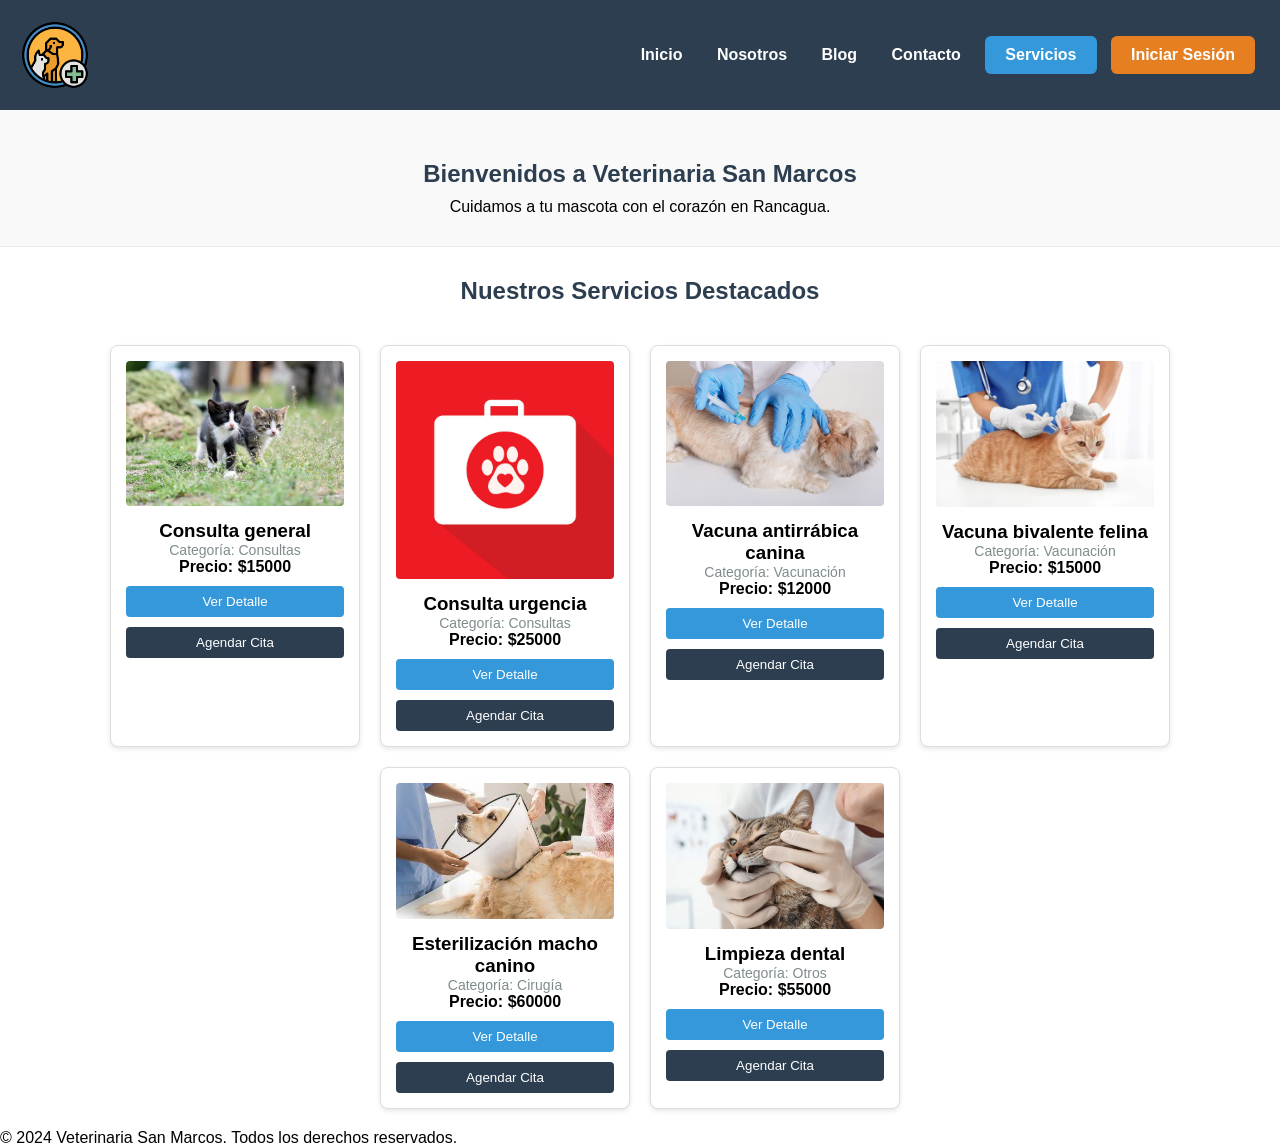
<file: index.html>
<!DOCTYPE html>
<html lang="es">
<head>
    <meta charset="UTF-8">
    <meta name="viewport" content="width=device-width, initial-scale=1.0">
    <title>Veterinaria San Marcos</title>
    <!-- Pagina Principal - index-->
    <link rel="stylesheet" href="css/styles.css">
</head>
<body>

    <!-- Encabezado y Navegación -->
    <header>
        <img src="img/logo.png" alt="Logo Veterinaria San Marcos">
        <nav>
            <a href="index.html">Inicio</a>
            <a href="nosotros.html">Nosotros</a>
            <a href="novedades.html">Blog</a>
            <a href="contacto.html">Contacto</a>
            <a href="servicios.html"class="btn-menu btn-azul">Servicios</a>
            <a href="login.html"class="btn-menu btn-naranja" >Iniciar Sesión</a>
        </nav>
    </header>

    <!-- Contenido Principal -->
    <main>
        <section class="hero">
            <h1>Bienvenidos a Veterinaria San Marcos</h1>
            <p>Cuidamos a tu mascota con el corazón en Rancagua.</p>
        </section>
        
        <section class="destacados">
            <h2>Nuestros Servicios Destacados</h2>
            <!-- Aquí JavaScript inyectará el contenido -->
            <div id="contenedor-servicios"></div>
        </section>
    </main>

    <!-- Pie de página -->
    <footer>
        <p>&copy; 2024 Veterinaria San Marcos. Todos los derechos reservados.</p>
    </footer>

    <!-- A catalogo -->
    <script src="js/catalogo.js"></script>
</body>
</html>
</file>
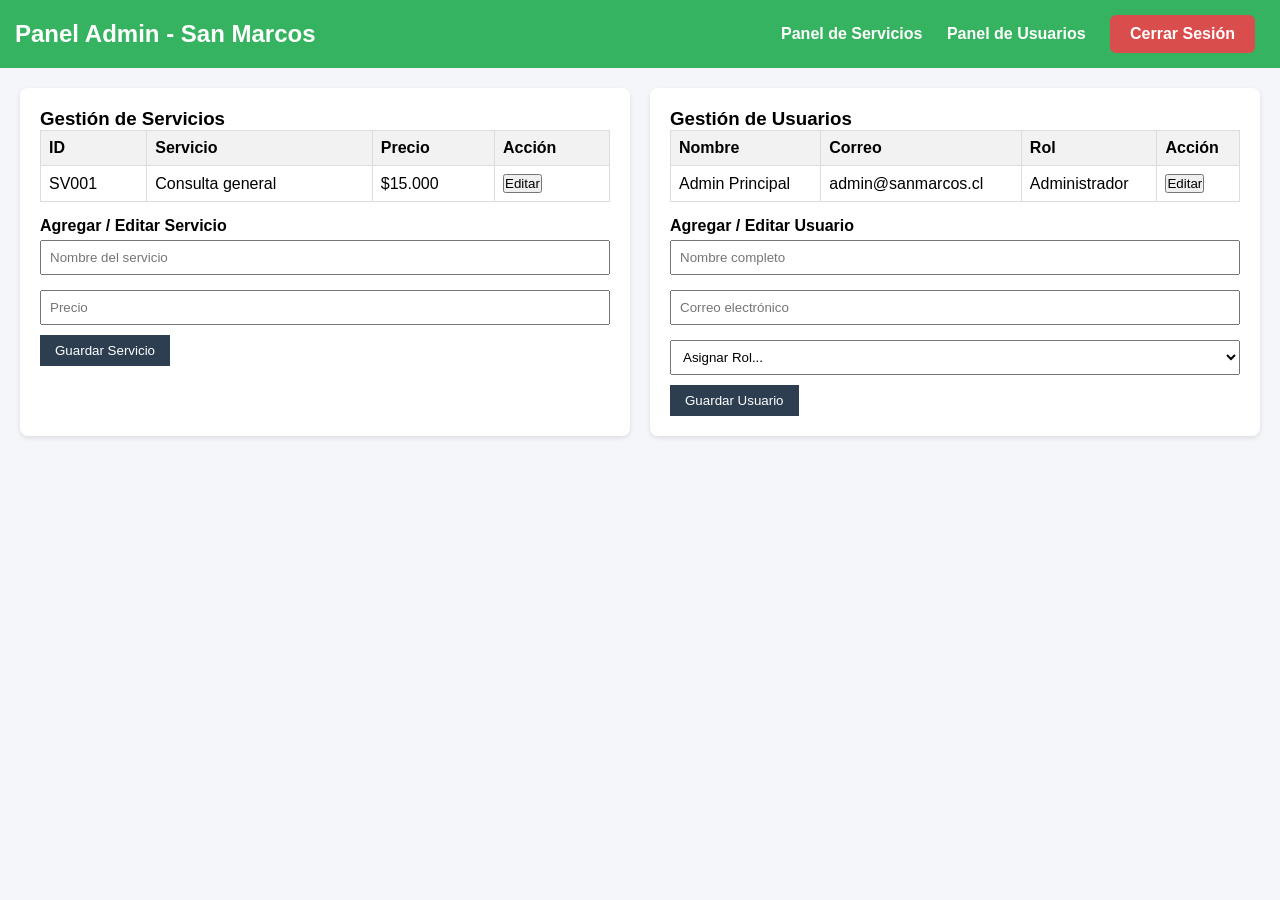
<file: admin.html>
<!DOCTYPE html>
<html lang="es">
<head>
    <meta charset="UTF-8">
    <meta name="viewport" content="width=device-width, initial-scale=1.0">
    <title>Panel de Administración - Veterinaria</title>
    <link rel="stylesheet" href="css/styles.css">
    <style>
        body { background-color: #f4f6f9; }
        .admin-header { background-color: #36b360; color: white; padding: 15px; display: flex; justify-content: space-between; align-items: center; flex-wrap: wrap;}
        .admin-nav a { color: white; text-decoration: none; margin: 0 10px; font-weight: bold; }
        .admin-dashboard { display: flex; flex-wrap: wrap; gap: 20px; padding: 20px; }
        .admin-card { background: white; padding: 20px; border-radius: 8px; flex: 1; min-width: 300px; box-shadow: 0 2px 5px rgba(0,0,0,0.1); }
        table { width: 100%; border-collapse: collapse; margin-bottom: 15px; }
        th, td { border: 1px solid #ddd; padding: 8px; text-align: left; }
        th { background-color: #f2f2f2; }
        .form-group { margin-bottom: 10px; }
        .form-group input, .form-group select { width: 100%; padding: 8px; margin-top: 5px; }
        .btn-admin { background-color: #2c3e50; color: white; padding: 8px 15px; border: none; cursor: pointer; }
    </style>
</head>
<body>
    <header class="admin-header">
        <h2>Panel Admin - San Marcos</h2>
        <nav class="admin-nav">
            <a href="#servicios">Panel de Servicios</a>
            <a href="#usuarios">Panel de Usuarios</a>
            <a href="index.html"class="btn-menu btn-rojo">Cerrar Sesión</a>
        </nav>
    </header>

    <main class="admin-dashboard">
        <!-- Gestión de Servicios -->
        <section class="admin-card">
            <h3>Gestión de Servicios</h3>
            <table>
                <tr>
                    <th>ID</th>
                    <th>Servicio</th>
                    <th>Precio</th>
                    <th>Acción</th>
                </tr>
                <tr>
                    <td>SV001</td>
                    <td>Consulta general</td>
                    <td>$15.000</td>
                    <td><button>Editar</button></td>
                </tr>
            </table>
            
            <h4>Agregar / Editar Servicio</h4>
            <form id="formAdminServicio">
                <div class="form-group">
                    <input type="text" placeholder="Nombre del servicio" required>
                </div>
                <div class="form-group">
                    <input type="number" placeholder="Precio" required>
                </div>
                <button type="submit" class="btn-admin">Guardar Servicio</button>
            </form>
        </section>

        <!-- Gestión de Usuarios -->
        <section class="admin-card">
            <h3>Gestión de Usuarios</h3>
            <table>
                <tr>
                    <th>Nombre</th>
                    <th>Correo</th>
                    <th>Rol</th>
                    <th>Acción</th>
                </tr>
                <tr>
                    <td>Admin Principal</td>
                    <td>admin@sanmarcos.cl</td>
                    <td>Administrador</td>
                    <td><button>Editar</button></td>
                </tr>
            </table>

            <h4>Agregar / Editar Usuario</h4>
            <form id="formAdminUsuario">
                <div class="form-group">
                    <input type="text" placeholder="Nombre completo" required>
                </div>
                <div class="form-group">
                    <input type="email" placeholder="Correo electrónico" required>
                </div>
                <div class="form-group">
                    <select required>
                        <option value="">Asignar Rol...</option>
                        <option value="admin">Administrador</option>
                        <option value="recepcionista">Recepcionista</option>
                        <option value="cliente">Dueño de mascota</option>
                    </select>
                </div>
                <button type="submit" class="btn-admin">Guardar Usuario</button>
            </form>
        </section>
    </main>
</body>
</html>
</file>
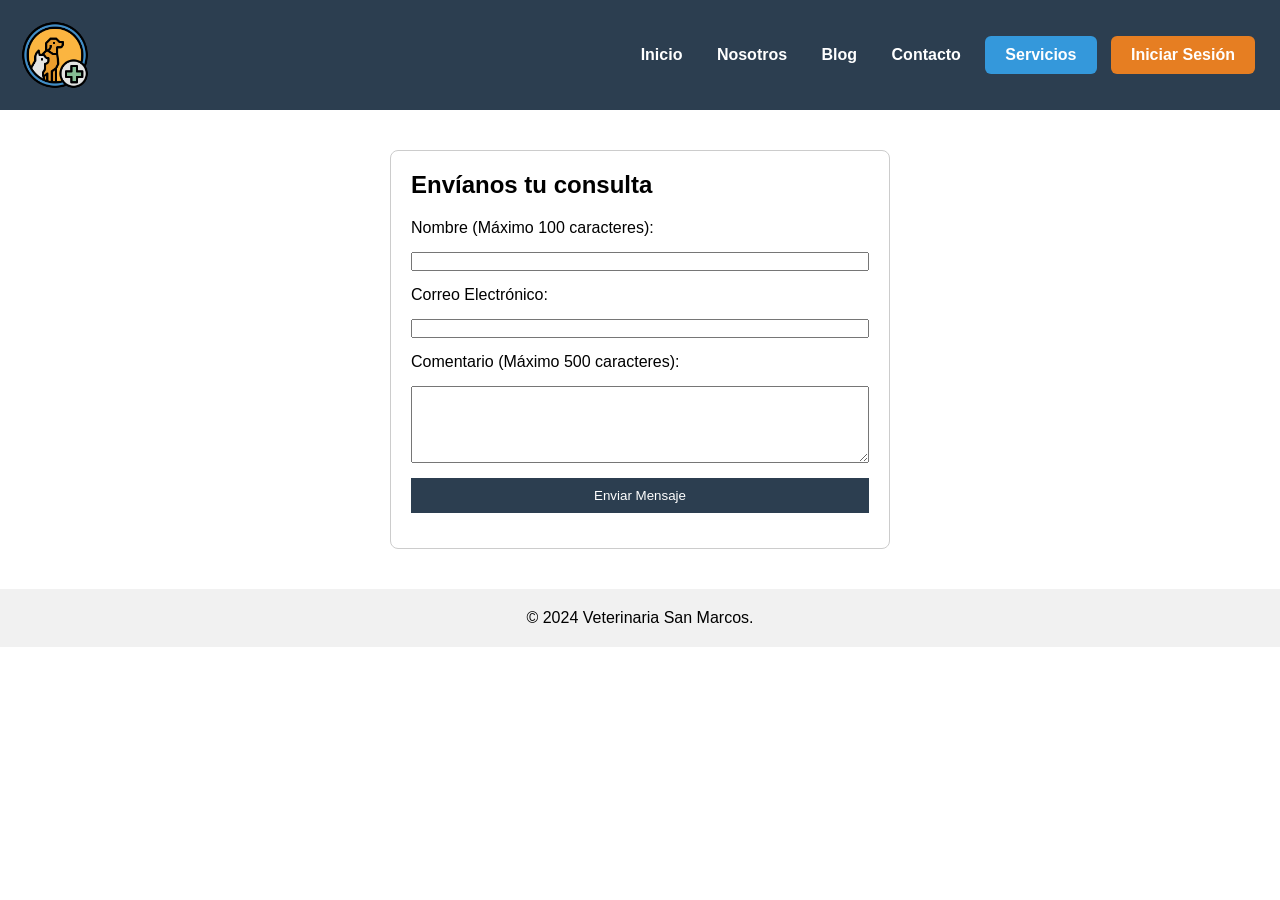
<file: contacto.html>
<!DOCTYPE html>
<html lang="es">
<head>
    <meta charset="UTF-8">
    <meta name="viewport" content="width=device-width, initial-scale=1.0">
    <title>Contacto - Veterinaria San Marcos</title>
    <link rel="stylesheet" href="css/styles.css">
</head>
<body>
    <header>
        <img src="img/logo.png" alt="Logo Veterinaria San Marcos">
        <nav>
            <a href="index.html">Inicio</a>
            <a href="nosotros.html">Nosotros</a>
            <a href="novedades.html">Blog</a>
            <a href="contacto.html">Contacto</a>
            <a href="servicios.html"class="btn-menu btn-azul">Servicios</a>
            <a href="login.html"class="btn-menu btn-naranja" >Iniciar Sesión</a>
        </nav>
    </header>

    <main style="max-width: 500px; margin: 40px auto; padding: 20px; border: 1px solid #ccc; border-radius: 8px;">
        <h2>Envíanos tu consulta</h2>
        <form id="formContacto" style="display: flex; flex-direction: column; gap: 15px; margin-top: 20px;">
            
            <label>Nombre (Máximo 100 caracteres):</label>
            <input type="text" id="contactoNombre" maxlength="100" required>
            
            <label>Correo Electrónico:</label>
            <input type="email" id="contactoCorreo" maxlength="100" required>
            
            <label>Comentario (Máximo 500 caracteres):</label>
            <textarea id="contactoMensaje" rows="5" maxlength="500" required></textarea>
            
            <button type="submit" style="padding: 10px; background-color: #2c3e50; color: white; border: none; cursor: pointer;">Enviar Mensaje</button>
            <p id="contacto-error" style="font-weight: bold; text-align: center;"></p>
        </form>
    </main>

    <footer style="text-align: center; margin-top: 40px; padding: 20px; background-color: #f1f1f1;">
        <p>&copy; 2024 Veterinaria San Marcos.</p>
    </footer>

    <!-- A validaciones -->
    <script src="js/validaciones.js"></script>
</body>
</html>
</file>
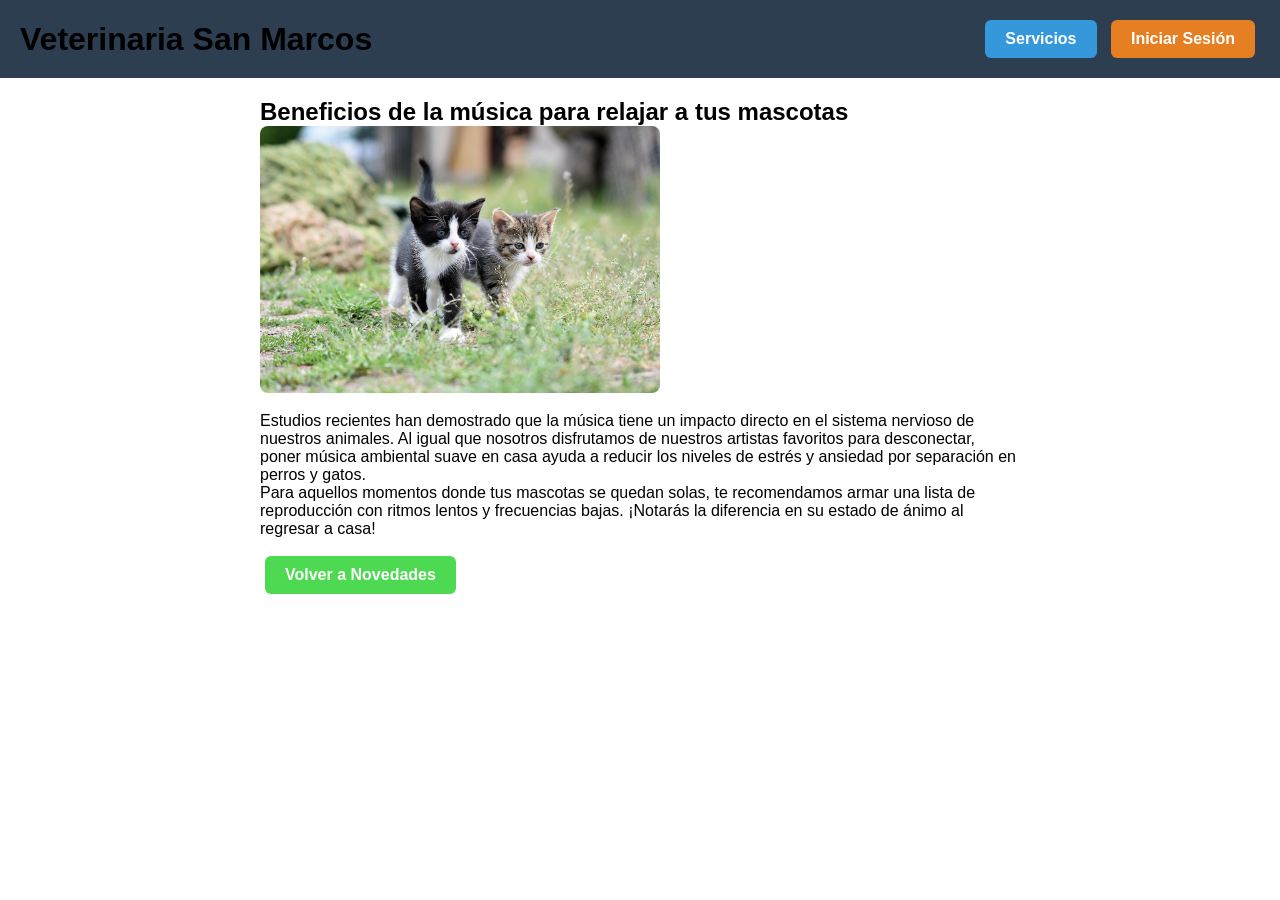
<file: detalle_novedad1.html>
<!DOCTYPE html>
<html lang="es">
<head>
    <meta charset="UTF-8">
    <meta name="viewport" content="width=device-width, initial-scale=1.0">
    <title>Musicoterapia para Mascotas - Veterinaria San Marcos</title>
    <link rel="stylesheet" href="css/styles.css">
</head>
<body>
    <header>
        <h1>Veterinaria San Marcos</h1>
        <nav>
            <a href="servicios.html" class="btn-menu btn-azul">Servicios</a>
            <a href="login.html" class="btn-menu btn-naranja">Iniciar Sesión</a>
        </nav>
    </header>

    <main style="padding: 20px; max-width: 800px; margin: auto;">
        <article>
            <h2>Beneficios de la música para relajar a tus mascotas</h2>
            <img src="img/gato.jpg" alt="Mascota relajada" style="width: 100%; max-width: 400px; border-radius: 8px; margin-bottom: 15px;">
            <p>Estudios recientes han demostrado que la música tiene un impacto directo en el sistema nervioso de nuestros animales. Al igual que nosotros disfrutamos de nuestros artistas favoritos para desconectar, poner música ambiental suave en casa ayuda a reducir los niveles de estrés y ansiedad por separación en perros y gatos.</p>
            <p>Para aquellos momentos donde tus mascotas se quedan solas, te recomendamos armar una lista de reproducción con ritmos lentos y frecuencias bajas. ¡Notarás la diferencia en su estado de ánimo al regresar a casa!</p>
            <br>
            <!-- Botón de regreso -->
            <a href="novedades.html" class="btn-menu btn-verde">Volver a Novedades</a>
        </article>
    </main>
</body>
</html>
</file>
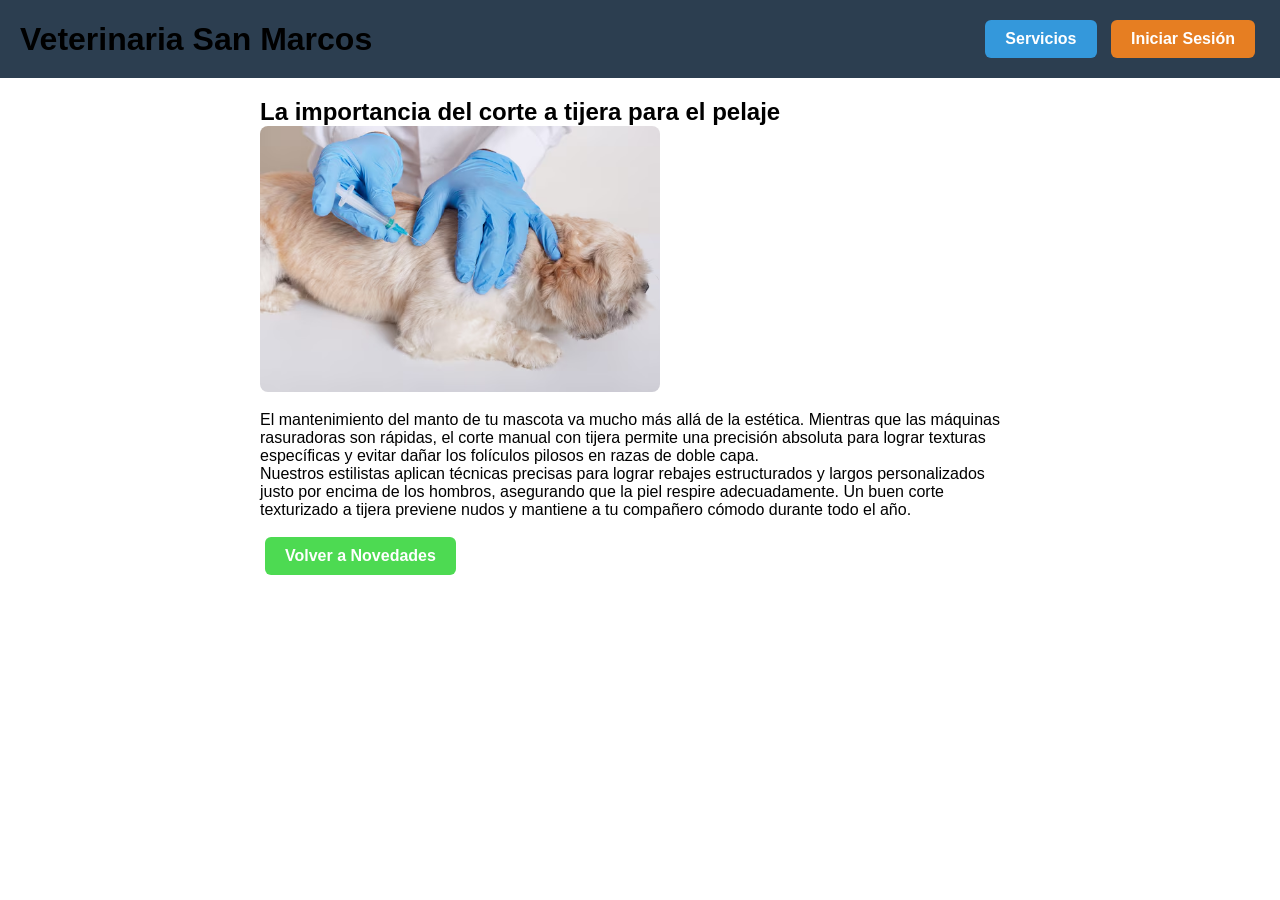
<file: detalle_novedad2.html>
<!DOCTYPE html>
<html lang="es">
<head>
    <meta charset="UTF-8">
    <meta name="viewport" content="width=device-width, initial-scale=1.0">
    <title>Cuidados del Pelaje - Veterinaria San Marcos</title>
    <link rel="stylesheet" href="css/styles.css">
</head>
<body>
    <header>
        <h1>Veterinaria San Marcos</h1>
        <nav>
            <a href="servicios.html" class="btn-menu btn-azul">Servicios</a>
            <a href="login.html" class="btn-menu btn-naranja">Iniciar Sesión</a>
        </nav>
    </header>

    <main style="padding: 20px; max-width: 800px; margin: auto;">
        <article>
            <h2>La importancia del corte a tijera para el pelaje</h2>
            <img src="img/vacuna.jpg" alt="Corte de pelo" style="width: 100%; max-width: 400px; border-radius: 8px; margin-bottom: 15px;">
            <p>El mantenimiento del manto de tu mascota va mucho más allá de la estética. Mientras que las máquinas rasuradoras son rápidas, el corte manual con tijera permite una precisión absoluta para lograr texturas específicas y evitar dañar los folículos pilosos en razas de doble capa.</p>
            <p>Nuestros estilistas aplican técnicas precisas para lograr rebajes estructurados y largos personalizados justo por encima de los hombros, asegurando que la piel respire adecuadamente. Un buen corte texturizado a tijera previene nudos y mantiene a tu compañero cómodo durante todo el año.</p>
            <br>
            <!-- Botón de regreso -->
            <a href="novedades.html" class="btn-menu btn-verde">Volver a Novedades</a>
        </article>
    </main>
</body>
</html>
</file>
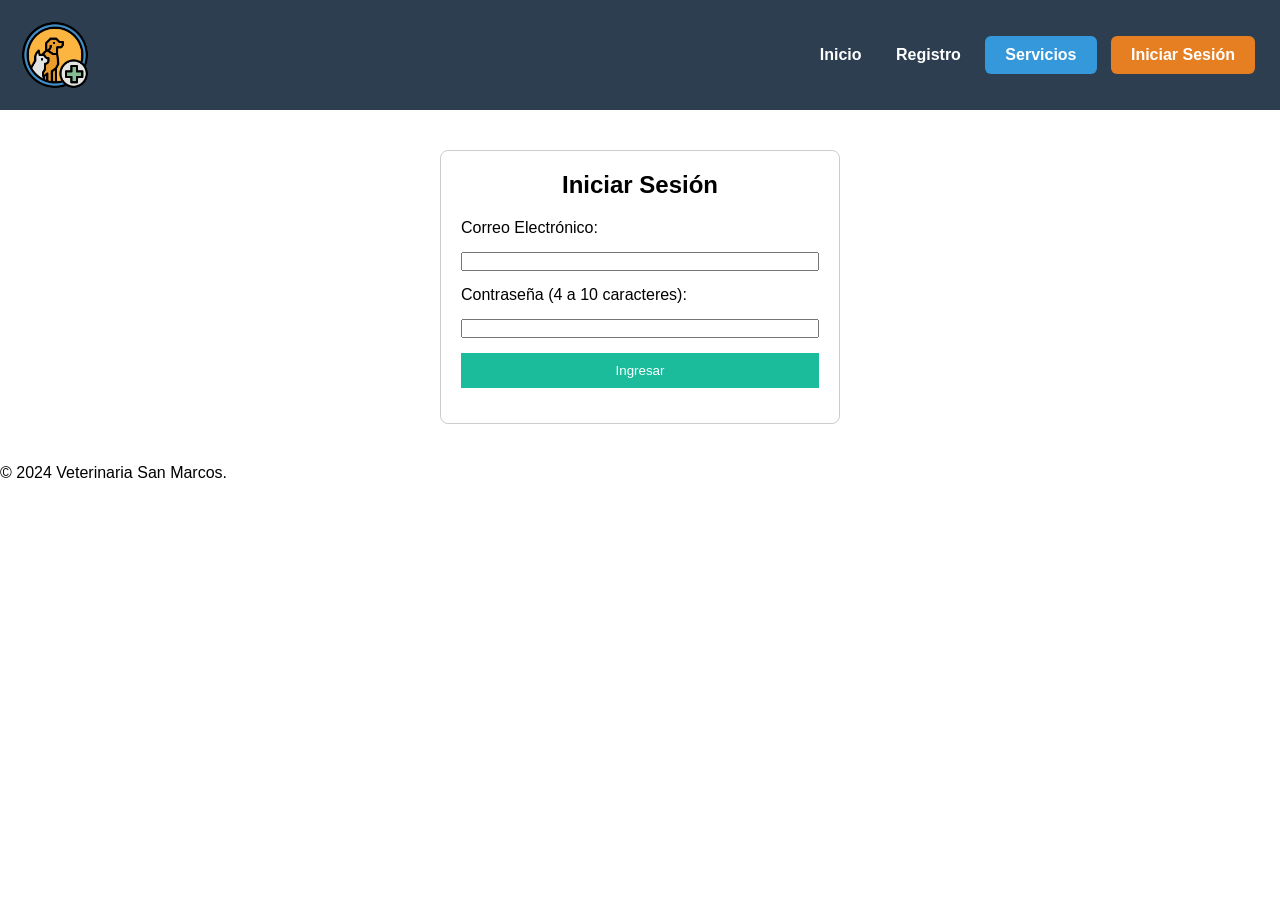
<file: login.html>
<!DOCTYPE html>
<html lang="es">
<head>
    <meta charset="UTF-8">
    <meta name="viewport" content="width=device-width, initial-scale=1.0">
    <title>Iniciar Sesión - Veterinaria San Marcos</title>
    <link rel="stylesheet" href="css/styles.css">
</head>
<body>
    <header>
        <img src="img/logo.png" alt="Logo Veterinaria San Marcos">
        <nav>
            <a href="index.html">Inicio</a>
            <a href="registro.html">Registro</a>
            <a href="servicios.html"class="btn-menu btn-azul">Servicios</a>
            <a href="login.html"class="btn-menu btn-naranja" >Iniciar Sesión</a>
        </nav>
    </header>

    <main>
        <section style="max-width: 400px; margin: 40px auto; padding: 20px; border: 1px solid #ccc; border-radius: 8px; text-align: center;">
            <h2>Iniciar Sesión</h2>
            <form id="formLogin" style="display: flex; flex-direction: column; gap: 15px; margin-top: 20px; text-align: left;">
                
                <label>Correo Electrónico:</label>
                <!-- Validación HTML5 básica combinada con JS -->
                <input type="email" id="loginCorreo" maxlength="100" required>
                
                <label>Contraseña (4 a 10 caracteres):</label>
                <input type="password" id="loginPass" minlength="4" maxlength="10" required>
                
                <button type="submit" style="padding: 10px; background-color: #1abc9c; color: white; border: none; cursor: pointer;">Ingresar</button>
                <p id="login-error" style="font-weight: bold; text-align: center;"></p>
            </form>
        </section>
    </main>

    <footer>
        <p>&copy; 2024 Veterinaria San Marcos.</p>
    </footer>

    <!-- A validaciones -->
    <script src="js/validaciones.js"></script>
</body>
</html>
</file>
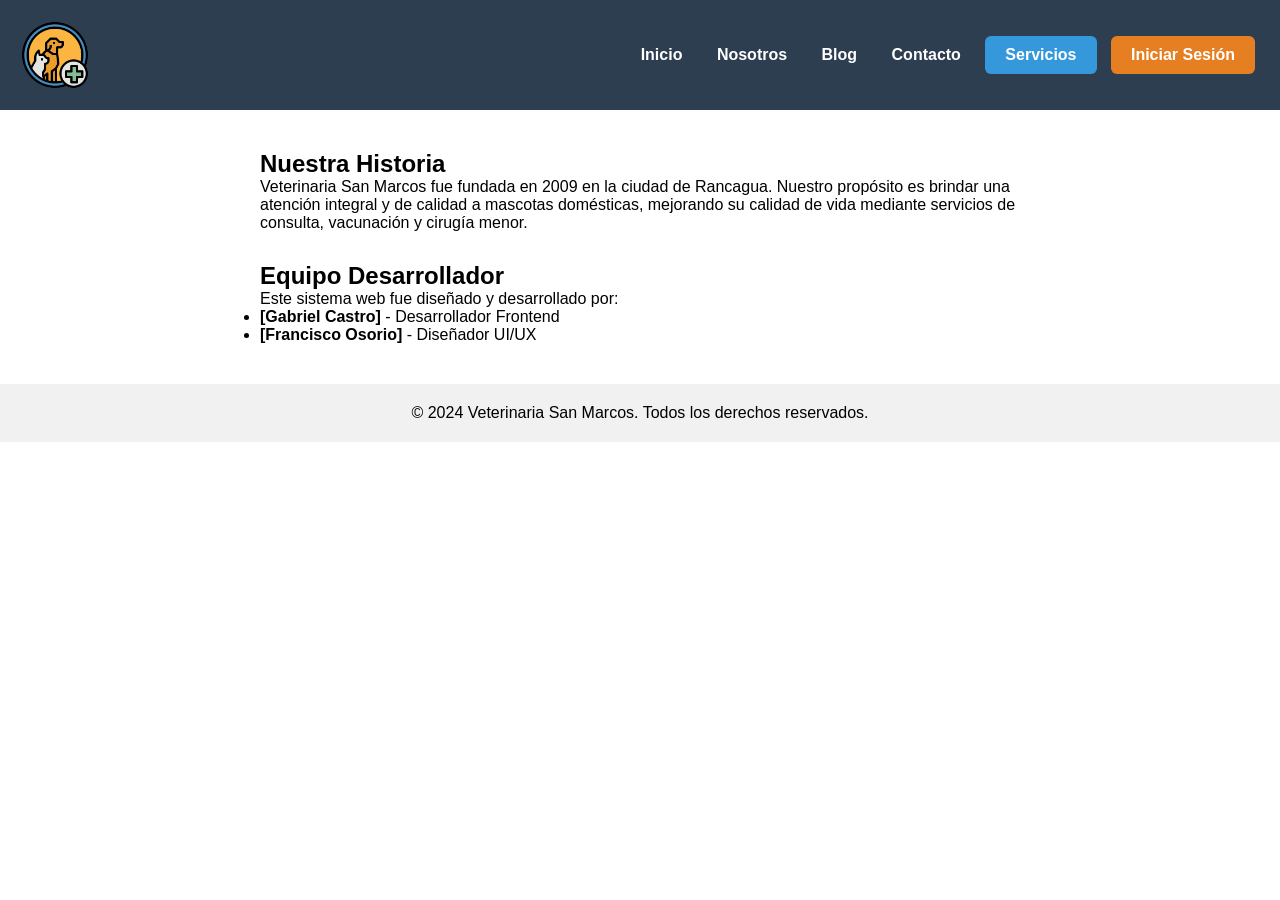
<file: nosotros.html>
<!DOCTYPE html>
<html lang="es">
<head>
    <meta charset="UTF-8">
    <meta name="viewport" content="width=device-width, initial-scale=1.0">
    <title>Nosotros - Veterinaria San Marcos</title>
    <link rel="stylesheet" href="css/styles.css">
</head>
<body>
    <header>
        <img src="img/logo.png" alt="Logo Veterinaria San Marcos">
        <nav>
            <a href="index.html">Inicio</a>
            <a href="nosotros.html">Nosotros</a>
            <a href="novedades.html">Blog</a>
            <a href="contacto.html">Contacto</a>
            <a href="servicios.html"class="btn-menu btn-azul">Servicios</a>
            <a href="login.html"class="btn-menu btn-naranja" >Iniciar Sesión</a>
        </nav>
    </header>

    <main style="max-width: 800px; margin: 40px auto; padding: 0 20px;">
        <section>
            <h2>Nuestra Historia</h2>
            <p>Veterinaria San Marcos fue fundada en 2009 en la ciudad de Rancagua. Nuestro propósito es brindar una atención integral y de calidad a mascotas domésticas, mejorando su calidad de vida mediante servicios de consulta, vacunación y cirugía menor.</p>
        </section>
        
        <section style="margin-top: 30px;">
            <h2>Equipo Desarrollador</h2>
            <p>Este sistema web fue diseñado y desarrollado por:</p>
            <ul>
                <li><strong>[Gabriel Castro]</strong> - Desarrollador Frontend</li>
                <li><strong>[Francisco Osorio]</strong> - Diseñador UI/UX</li>
            </ul>
        </section>
    </main>

    <footer style="text-align: center; margin-top: 40px; padding: 20px; background-color: #f1f1f1;">
        <p>&copy; 2024 Veterinaria San Marcos. Todos los derechos reservados.</p>
    </footer>
</body>
</html>
</file>
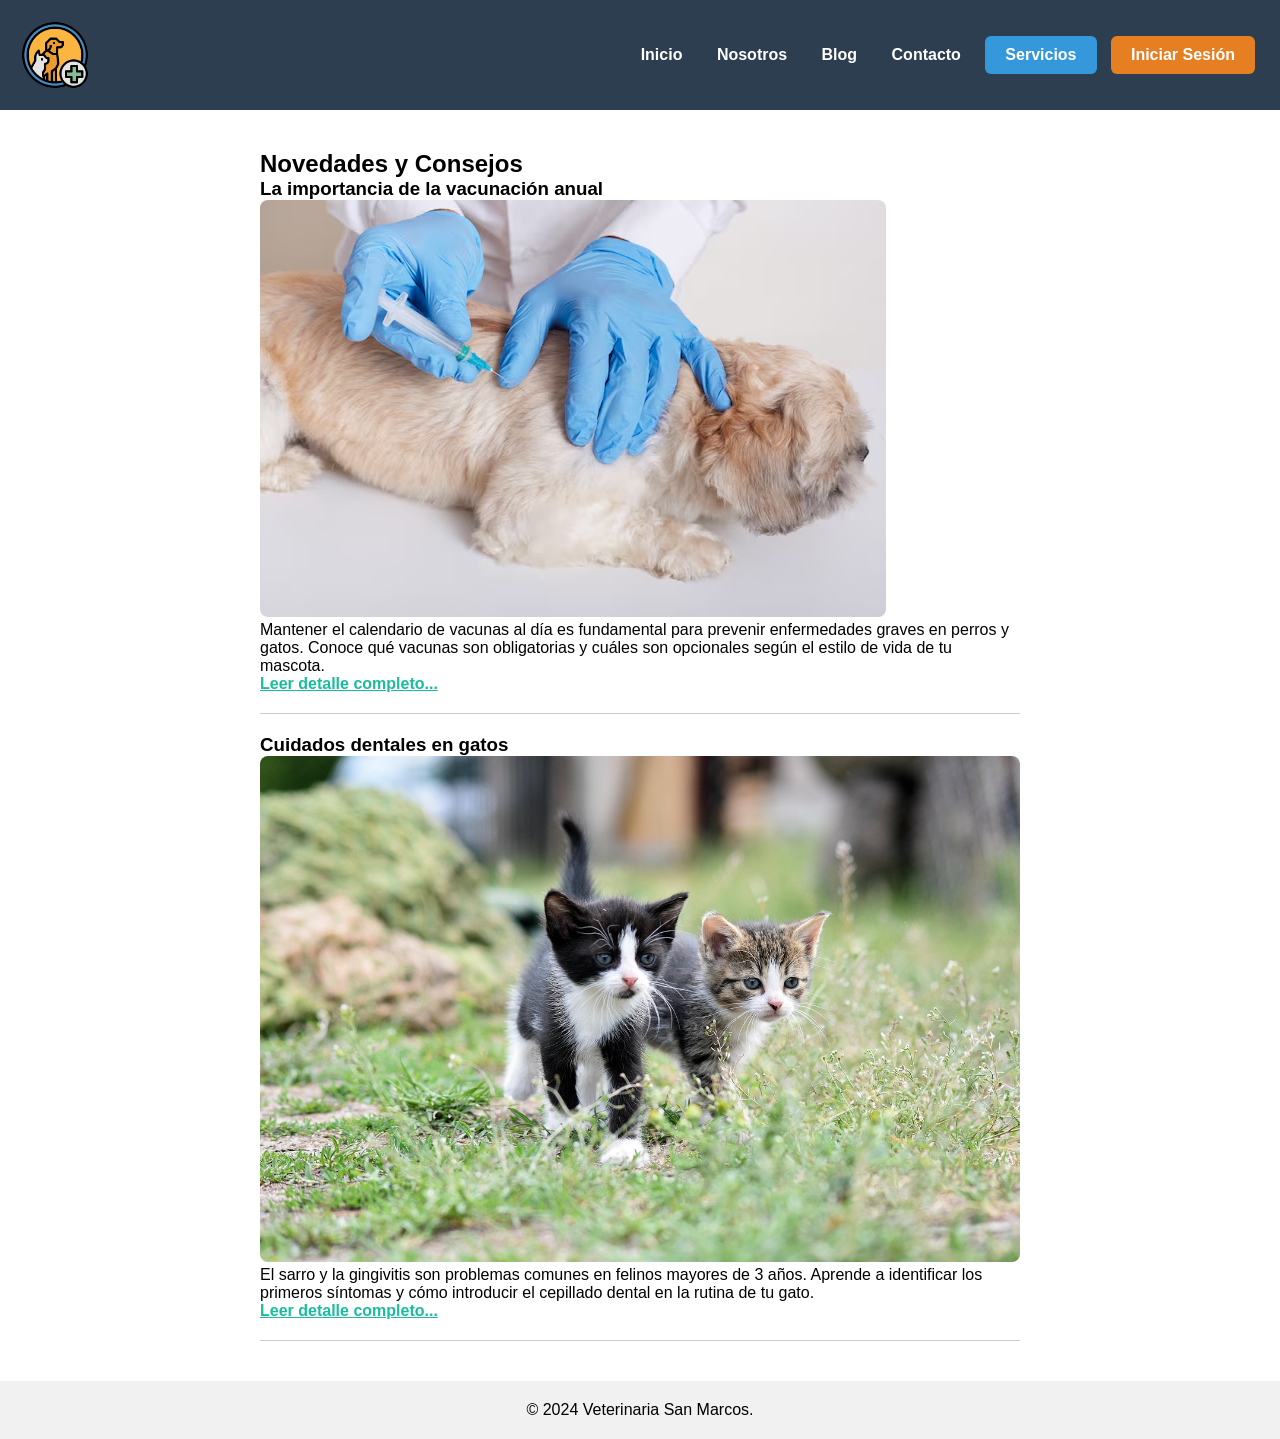
<file: novedades.html>
<!DOCTYPE html>
<html lang="es">
<head>
    <meta charset="UTF-8">
    <meta name="viewport" content="width=device-width, initial-scale=1.0">
    <title>Blog - Veterinaria San Marcos</title>
    <link rel="stylesheet" href="css/styles.css">
</head>
<body>
    <header>
        <img src="img/logo.png" alt="Logo Veterinaria San Marcos">
        <nav>
            <a href="index.html">Inicio</a>
            <a href="nosotros.html">Nosotros</a>
            <a href="novedades.html">Blog</a>
            <a href="contacto.html">Contacto</a>
            <a href="servicios.html"class="btn-menu btn-azul">Servicios</a>
            <a href="login.html"class="btn-menu btn-naranja" >Iniciar Sesión</a>
        </nav>
    </header>

    <main style="max-width: 800px; margin: 40px auto; padding: 0 20px;">
        <h2>Novedades y Consejos</h2>
        
        <article style="border-bottom: 1px solid #ccc; padding-bottom: 20px; margin-bottom: 20px;">
            <h3>La importancia de la vacunación anual</h3>
            <img src="img/vacuna.jpg" alt="Perro recibiendo vacuna" style="max-width: 100%; height: auto; border-radius: 8px;">
            <p>Mantener el calendario de vacunas al día es fundamental para prevenir enfermedades graves en perros y gatos. Conoce qué vacunas son obligatorias y cuáles son opcionales según el estilo de vida de tu mascota.</p>
            <a href="detalle_novedad1.html" style="color: #1abc9c; font-weight: bold;">Leer detalle completo...</a>
        </article>

        <article style="border-bottom: 1px solid #ccc; padding-bottom: 20px; margin-bottom: 20px;">
            <h3>Cuidados dentales en gatos</h3>
            <img src="img/gato.jpg" alt="Gato doméstico" style="max-width: 100%; height: auto; border-radius: 8px;">
            <p>El sarro y la gingivitis son problemas comunes en felinos mayores de 3 años. Aprende a identificar los primeros síntomas y cómo introducir el cepillado dental en la rutina de tu gato.</p>
            <a href="detalle_novedad2.html" style="color: #1abc9c; font-weight: bold;">Leer detalle completo...</a>
        </article>
    </main>

    <footer style="text-align: center; margin-top: 40px; padding: 20px; background-color: #f1f1f1;">
        <p>&copy; 2024 Veterinaria San Marcos.</p>
    </footer>
</body>
</html>
</file>
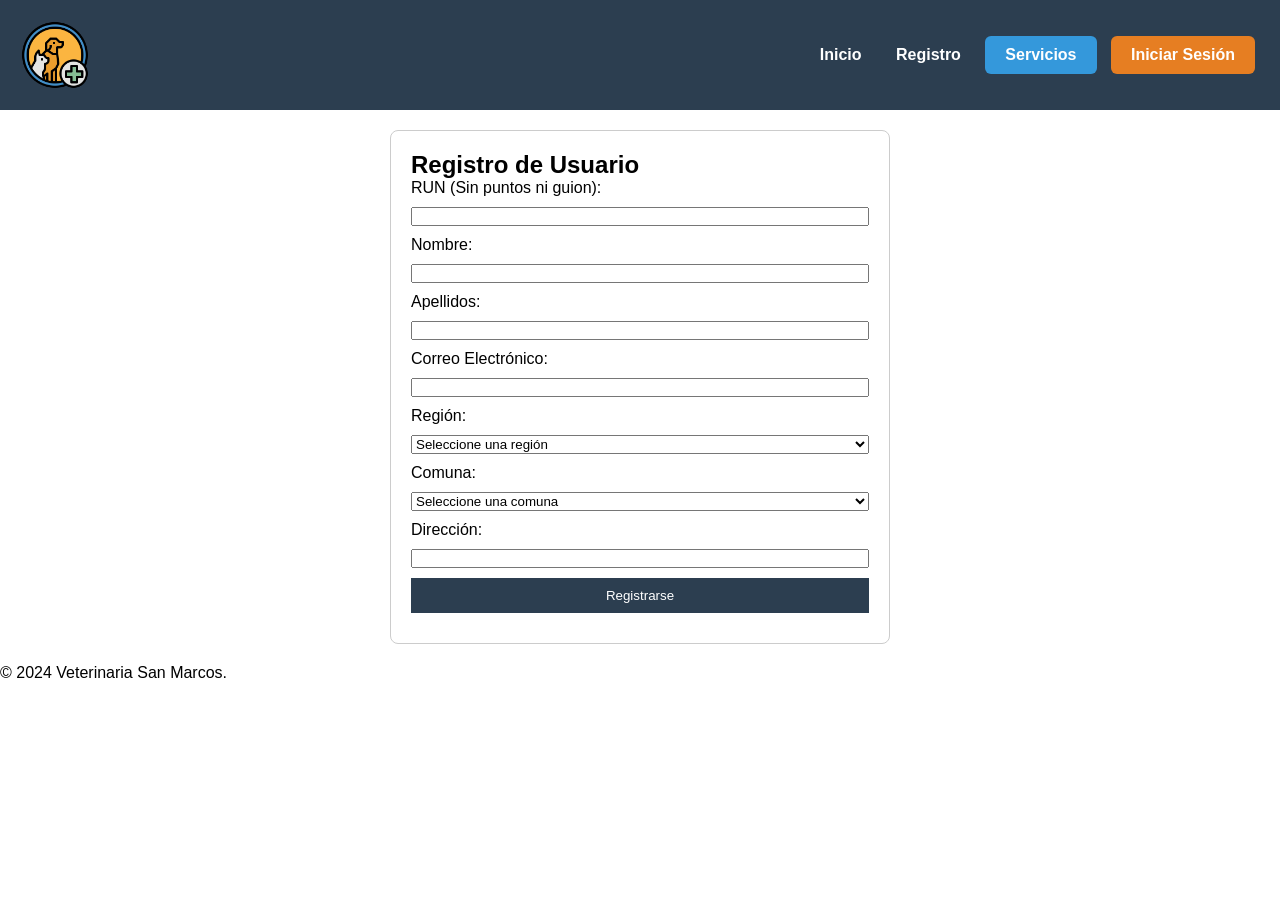
<file: registro.html>
<!DOCTYPE html>
<html lang="es">
<head>
    <meta charset="UTF-8">
    <meta name="viewport" content="width=device-width, initial-scale=1.0">
    <title>Registro - Veterinaria San Marcos</title>
    <link rel="stylesheet" href="css/styles.css">
</head>
<body>
    <header>
        <img src="img/logo.png" alt="Logo Veterinaria San Marcos">
        <nav>
            <a href="index.html">Inicio</a>
            <a href="registro.html">Registro</a>
            <a href="servicios.html"class="btn-menu btn-azul">Servicios</a>
            <a href="login.html"class="btn-menu btn-naranja" >Iniciar Sesión</a>
        </nav>
    </header>

    <main>
        <section style="max-width: 500px; margin: 20px auto; padding: 20px; border: 1px solid #ccc; border-radius: 8px;">
            <h2>Registro de Usuario</h2>
            <form id="formRegistro" style="display: flex; flex-direction: column; gap: 10px;">
                
                <label>RUN (Sin puntos ni guion):</label>
                <input type="text" id="rut" required>
                
                <label>Nombre:</label>
                <input type="text" id="nombre" maxlength="50" required>
                
                <label>Apellidos:</label>
                <input type="text" id="apellidos" maxlength="100" required>
                
                <label>Correo Electrónico:</label>
                <input type="email" id="correo" maxlength="100" required>
                
                <label>Región:</label>
                <select id="region" required>
                    <option value="">Seleccione una región</option>
                </select>
                
                <label>Comuna:</label>
                <select id="comuna" required>
                    <option value="">Seleccione una comuna</option>
                </select>
                
                <label>Dirección:</label>
                <input type="text" id="direccion" maxlength="300" required>
                
                <button type="submit" style="padding: 10px; background-color: #2c3e50; color: white; border: none; cursor: pointer;">Registrarse</button>
                <p id="mensaje-error" style="color: red; font-weight: bold;"></p>
            </form>
        </section>
    </main>

    <footer>
        <p>&copy; 2024 Veterinaria San Marcos.</p>
    </footer>

    <!-- A validaciones -->
    <script src="js/validaciones.js"></script>
</body>
</html>
</file>
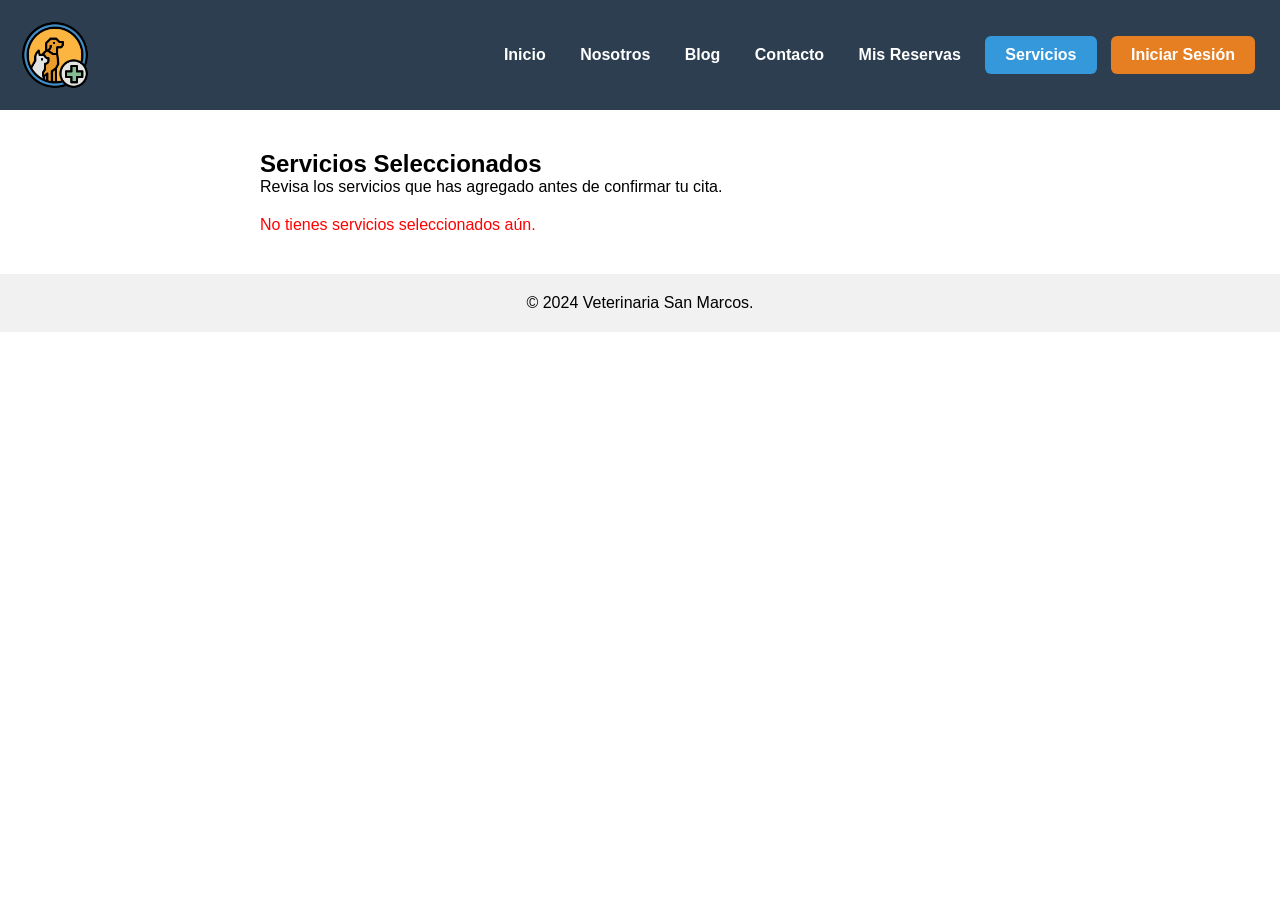
<file: reserva.html>
<!DOCTYPE html>
<html lang="es">
<head>
    <meta charset="UTF-8">
    <meta name="viewport" content="width=device-width, initial-scale=1.0">
    <title>Mis Reservas - Veterinaria San Marcos</title>
    <link rel="stylesheet" href="css/styles.css">
</head>
<body>
    <header>
        <img src="img/logo.png" alt="Logo Veterinaria San Marcos">
        <nav>
            <a href="index.html">Inicio</a>
            <a href="nosotros.html">Nosotros</a>
            <a href="novedades.html">Blog</a>
            <a href="contacto.html">Contacto</a>
            <a href="reserva.html">Mis Reservas</a>
            <a href="servicios.html"class="btn-menu btn-azul">Servicios</a>
            <a href="login.html"class="btn-menu btn-naranja" >Iniciar Sesión</a>
        </nav>
    </header>

    <main style="max-width: 800px; margin: 40px auto; padding: 0 20px;">
        <h2>Servicios Seleccionados</h2>
        <p>Revisa los servicios que has agregado antes de confirmar tu cita.</p>
        
        <div id="contenedor-reservas" style="margin-top: 20px;"></div>
    </main>

    <footer style="text-align: center; margin-top: 40px; padding: 20px; background-color: #f1f1f1;">
        <p>&copy; 2024 Veterinaria San Marcos.</p>
    </footer>
    
    <!-- A catálogo -->
    <script src="js/catalogo.js"></script>
</body>
</html>
</file>
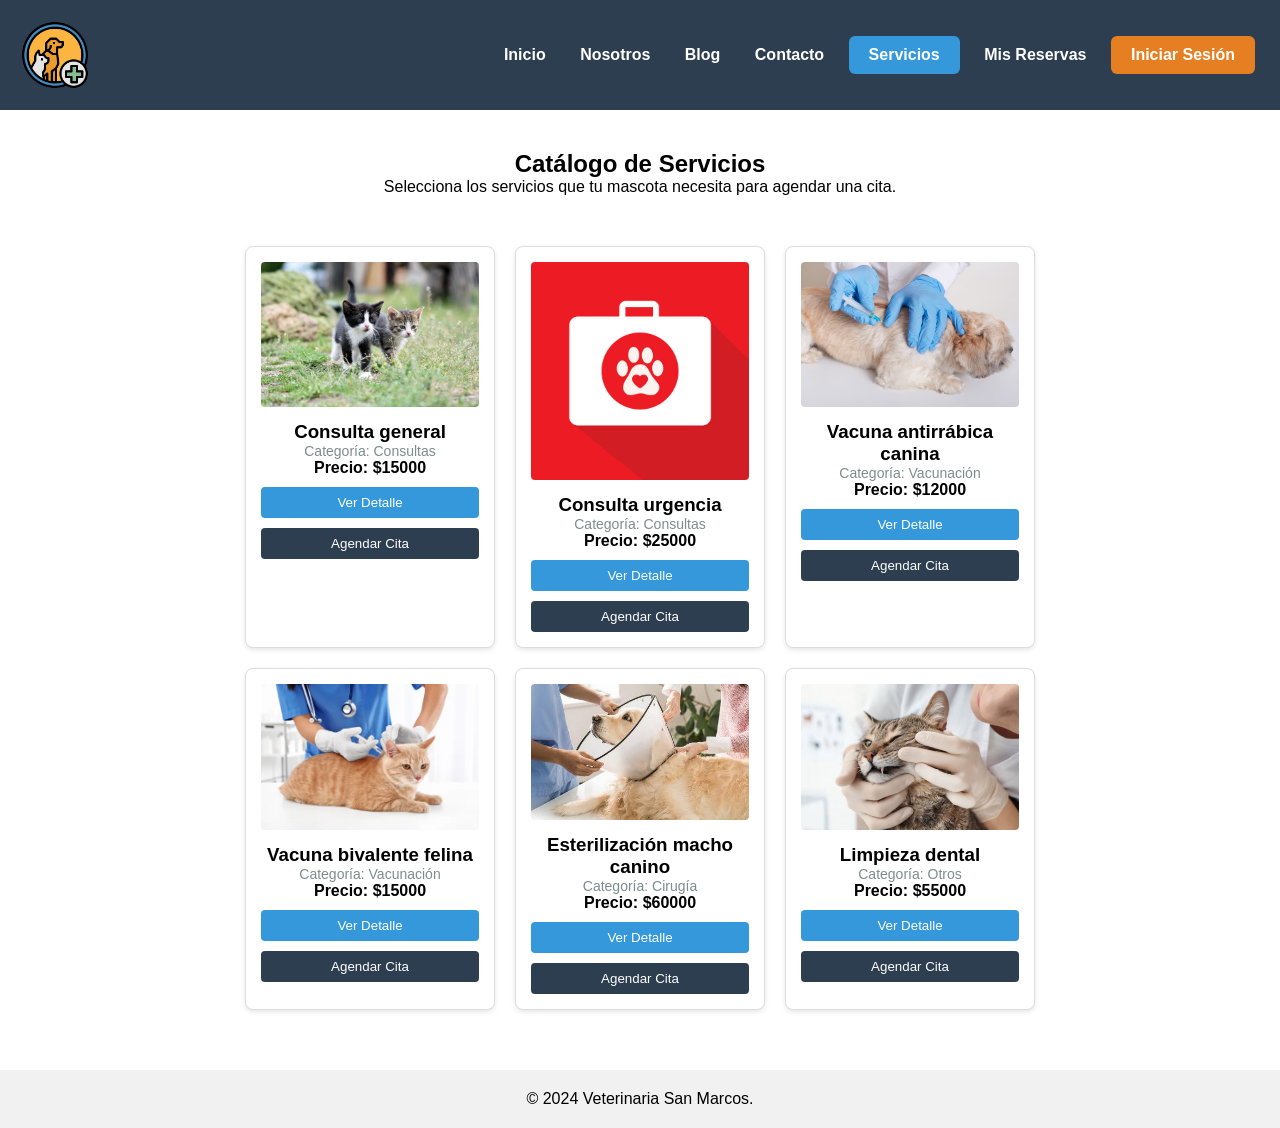
<file: servicios.html>
<!DOCTYPE html>
<html lang="es">
<head>
    <meta charset="UTF-8">
    <meta name="viewport" content="width=device-width, initial-scale=1.0">
    <title>Servicios - Veterinaria San Marcos</title>
    <link rel="stylesheet" href="css/styles.css">
</head>
<body>
    <header>
        <img src="img/logo.png" alt="Logo Veterinaria San Marcos">
        <nav>
            <a href="index.html">Inicio</a>
            <a href="nosotros.html">Nosotros</a>
            <a href="novedades.html">Blog</a>
            <a href="contacto.html">Contacto</a>
            <a href="servicios.html"class="btn-menu btn-azul">Servicios</a>
            <a href="reserva.html">Mis Reservas</a>
            <a href="login.html"class="btn-menu btn-naranja" >Iniciar Sesión</a>
        </nav>
    </header>

    <main style="max-width: 1000px; margin: 40px auto; padding: 0 20px; text-align: center;">
        <h2>Catálogo de Servicios</h2>
        <p>Selecciona los servicios que tu mascota necesita para agendar una cita.</p>
        
        <div id="contenedor-servicios" style="display: flex; flex-wrap: wrap; justify-content: center; gap: 20px; margin-top: 30px;"></div>
    </main>

    <footer style="text-align: center; margin-top: 40px; padding: 20px; background-color: #f1f1f1;">
        <p>&copy; 2024 Veterinaria San Marcos.</p>
    </footer>

    <!-- A catálogo -->
    <script src="js/catalogo.js"></script>
</body>
</html>
</file>
<file: css/styles.css>
/* Reseteo básico */
* {
    margin: 0;
    padding: 0;
    box-sizing: border-box;
    font-family: Arial, sans-serif;
}

/* Navegación */
header {
    background-color: #2c3e50;
    padding: 20px;
    display: flex;
    justify-content: space-between;
    align-items: center;
    flex-wrap: wrap;
}

header nav a {
    color: white;
    text-decoration: none;
    margin: 0 15px;
    font-weight: bold;
}

/* Contenedor de Servicios */
#contenedor-servicios {
    display: flex;
    flex-wrap: wrap;
    justify-content: center;
    gap: 20px;
    padding: 20px;
}

/* Tarjetas del catálogo */
.tarjeta-servicio {
    border: 1px solid #ddd;
    border-radius: 8px;
    padding: 15px;
    width: 250px;
    box-shadow: 0 2px 5px rgba(0,0,0,0.1);
    text-align: center;
    background-color: white;
}

.tarjeta-img {
    width: 100%;
    border-radius: 4px;
    margin-bottom: 10px;
}

.tarjeta-titulo {
    margin-top: 0;
}

.tarjeta-categoria {
    color: #7f8c8d;
    font-size: 14px;
}

.btn-detalle, .btn-agendar-cita {
    padding: 8px;
    border: none;
    cursor: pointer;
    width: 100%;
    border-radius: 4px;
    margin-top: 10px;
}

.btn-detalle {
    background-color: #3498db;
    color: white;
}

.btn-agendar-cita {
    background-color: #2c3e50;
    color: white;
}

.detalle-servicio {
    display: none;
    margin-top: 15px;
    padding: 10px;
    background-color: #f9f9f9;
    border: 1px dashed #ccc;
    font-size: 13px;
    text-align: left;
}


/* 1. Limitar el tamaño del logo para arreglar el header */
header img {
    max-height: 70px; 
    width: auto;
}

/* 2. Centrar y dar espacio a la sección de bienvenida */
.hero {
    text-align: center;
    padding: 50px 20px 30px 20px;
    background-color: #f9f9f9;
    border-bottom: 1px solid #eaeaea;
    margin-bottom: 30px;
}

.hero h1 {
    color: #2c3e50;
    margin-bottom: 10px;
}

/* 3. Alinear el título del catálogo */
.destacados h2 {
    text-align: center;
    color: #2c3e50;
    margin-bottom: 20px;
}

/* Estructura base del botón */
.btn-menu {
    display: inline-block;
    padding: 10px 20px;
    text-decoration: none; 
    color: white;
    font-weight: bold;
    border-radius: 6px; 
    margin: 0 5px; 
    transition: transform 0.2s, background-color 0.2s; 
}

/* Efecto visual al poner el ratón encima */
.btn-menu:hover {
    transform: translateY(-3px);
}

/* Asignación de colores individuales */
.btn-azul { 
    background-color: #3498db; 
}
.btn-azul:hover { 
    background-color: #2980b9;
}

.btn-naranja { 
    background-color: #e67e22; 
}
.btn-naranja:hover { 
    background-color: #d35400; 
}

.btn-rojo { 
    background-color: #da4d4d; 
}
.btn-rojo:hover { 
    background-color: #9f2828; 
}

.btn-verde { 
    background-color: #4dda52; 
}
.btn-verde:hover { 
    background-color: #228f2f; 
}
</file>
